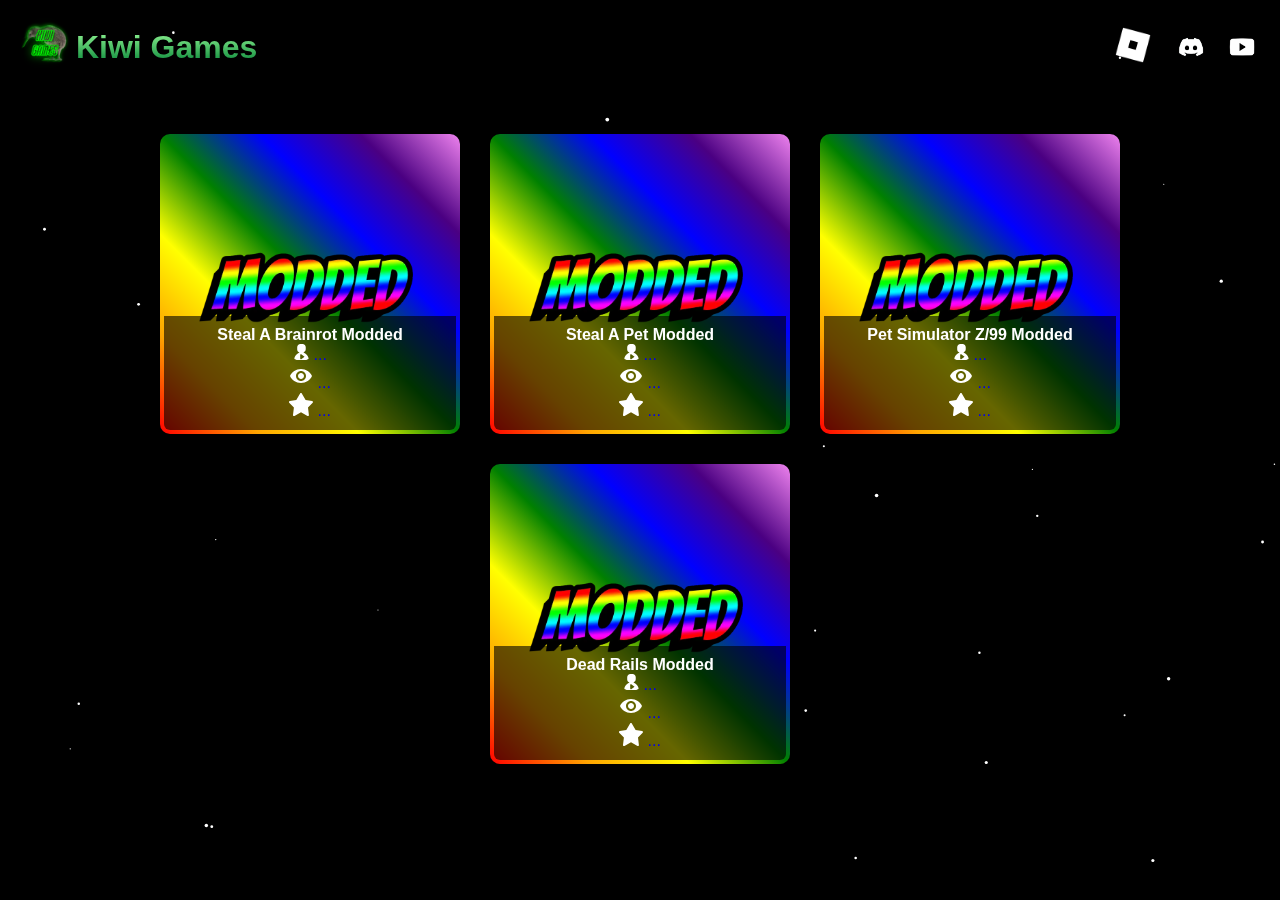
<file: index.html>
<!DOCTYPE html>
<html lang="en">
  <head>
    <meta charset="UTF-8" />
    <meta name="viewport" content="width=device-width, initial-scale=1.0" />
    <script>
      if (location.hostname === "kiwigames.dev") {
        location.href = "https://www.kiwigames.dev";
      }
    </script>

    <title>Kiwi Games</title>

    <link rel="icon" type="image/x-icon" href="assets/logo.ico" />
    <link rel="stylesheet" href="style.css" />
    <meta property="og:title" content="Kiwi Games" />
    <meta property="og:description" content="Modded Roblox Games" />
    <meta property="og:type" content="website" />
    <meta property="og:url" content="https://www.kiwigames.dev" />
    <meta
      property="og:image"
      content="https://www.kiwigames.dev/assets/logo_big.webp"
    />
    <meta name="theme-color" content="#016e01" />
  </head>

  <body>
    <canvas id="bgCanvas"></canvas>
    <header>
      <img
        src="assets/logo_big.webp"
        alt="Kiwi Logo"
        class="kiwi-logo"
        draggable="false"
      />
      <h1>Kiwi Games</h1>

      <div class="social-links">
        <a
          href="https://roblox.com/users/676614138/profile"
          target="_blank"
          class="roblox-link"
        >
          <img src="assets/roblox.webp" class="roblox-logo" />
        </a>

        <a
          href="https://discord.gg/sabmod"
          target="_blank"
          class="discord-link"
        >
          <img src="assets/discord.webp" class="discord-logo" />
        </a>

        <a
          href="https://youtube.com/@K1wiB"
          target="_blank"
          class="youtube-link"
        >
          <img src="assets/youtube.webp" class="youtube-logo" />
        </a>
      </div>
    </header>

    <section class="games-grid">
      <div class="game-card">
        <a
          href="https://roblox.com/games/91185656781154"
          target="_blank"
          class="game-link game-card-sab"
        >
          <img
            src="assets/modded_text.webp"
            alt="Modded Text"
            class="modded-text"
            draggable="false"
          />
          <div class="content">
            <h3>Steal A Brainrot Modded</h3>

            <div class="stats">
              <div class="stat-item">
                <img
                  src="assets/player_count.svg"
                  alt="Player Count"
                  class="stat-icon"
                />
                <span>...</span>
              </div>

              <div class="stat-item">
                <img
                  src="assets/player_sessions.svg"
                  alt="Play Sessions"
                  class="stat-icon"
                />
                <span>...</span>
              </div>

              <div class="stat-item">
                <img
                  src="assets/favourite.svg"
                  alt="Favourites"
                  class="stat-icon"
                />
                <span>...</span>
              </div>
            </div>
          </div>
        </a>
      </div>

      <div class="game-card">
        <a
          href="https://roblox.com/games/92134139775447"
          target="_blank"
          class="game-link game-card-sap"
        >
          <img
            src="assets/modded_text.webp"
            alt="Modded Text"
            class="modded-text"
            draggable="false"
          />
          <div class="content">
            <h3>Steal A Pet Modded</h3>

            <div class="stats">
              <div class="stat-item">
                <img
                  src="assets/player_count.svg"
                  alt="Player Count"
                  class="stat-icon"
                />
                <span>...</span>
              </div>

              <div class="stat-item">
                <img
                  src="assets/player_sessions.svg"
                  alt="Play Sessions"
                  class="stat-icon"
                />
                <span>...</span>
              </div>

              <div class="stat-item">
                <img
                  src="assets/favourite.svg"
                  alt="Favourites"
                  class="stat-icon"
                />
                <span>...</span>
              </div>
            </div>
          </div>
        </a>
      </div>

      <div class="game-card">
        <a
          href="https://roblox.com/games/109550557038903"
          target="_blank"
          class="game-link game-card-ps99"
        >
          <img
            src="assets/modded_text.webp"
            alt="Modded Text"
            class="modded-text"
            draggable="false"
          />
          <div class="content">
            <h3>Pet Simulator Z/99 Modded</h3>

            <div class="stats">
              <div class="stat-item">
                <img
                  src="assets/player_count.svg"
                  alt="Player Count"
                  class="stat-icon"
                />
                <span>...</span>
              </div>

              <div class="stat-item">
                <img
                  src="assets/player_sessions.svg"
                  alt="Play Sessions"
                  class="stat-icon"
                />
                <span>...</span>
              </div>

              <div class="stat-item">
                <img
                  src="assets/favourite.svg"
                  alt="Favourites"
                  class="stat-icon"
                />
                <span>...</span>
              </div>
            </div>
          </div>
        </a>
      </div>

      <div class="game-card">
        <a
          href="https://roblox.com/games/94412540962918"
          target="_blank"
          class="game-link game-card-dr"
        >
          <img
            src="assets/modded_text.webp"
            alt="Modded Text"
            class="modded-text"
            draggable="false"
          />
          <div class="content">
            <h3>Dead Rails Modded</h3>

            <div class="stats">
              <div class="stat-item">
                <img
                  src="assets/player_count.svg"
                  alt="Player Count"
                  class="stat-icon"
                />
                <span>...</span>
              </div>

              <div class="stat-item">
                <img
                  src="assets/player_sessions.svg"
                  alt="Play Sessions"
                  class="stat-icon"
                />
                <span>...</span>
              </div>

              <div class="stat-item">
                <img
                  src="assets/favourite.svg"
                  alt="Favourites"
                  class="stat-icon"
                />
                <span>...</span>
              </div>
            </div>
          </div>
        </a>
      </div>
    </section>

    <script src="script.js"></script>
  </body>
</html>
</file>
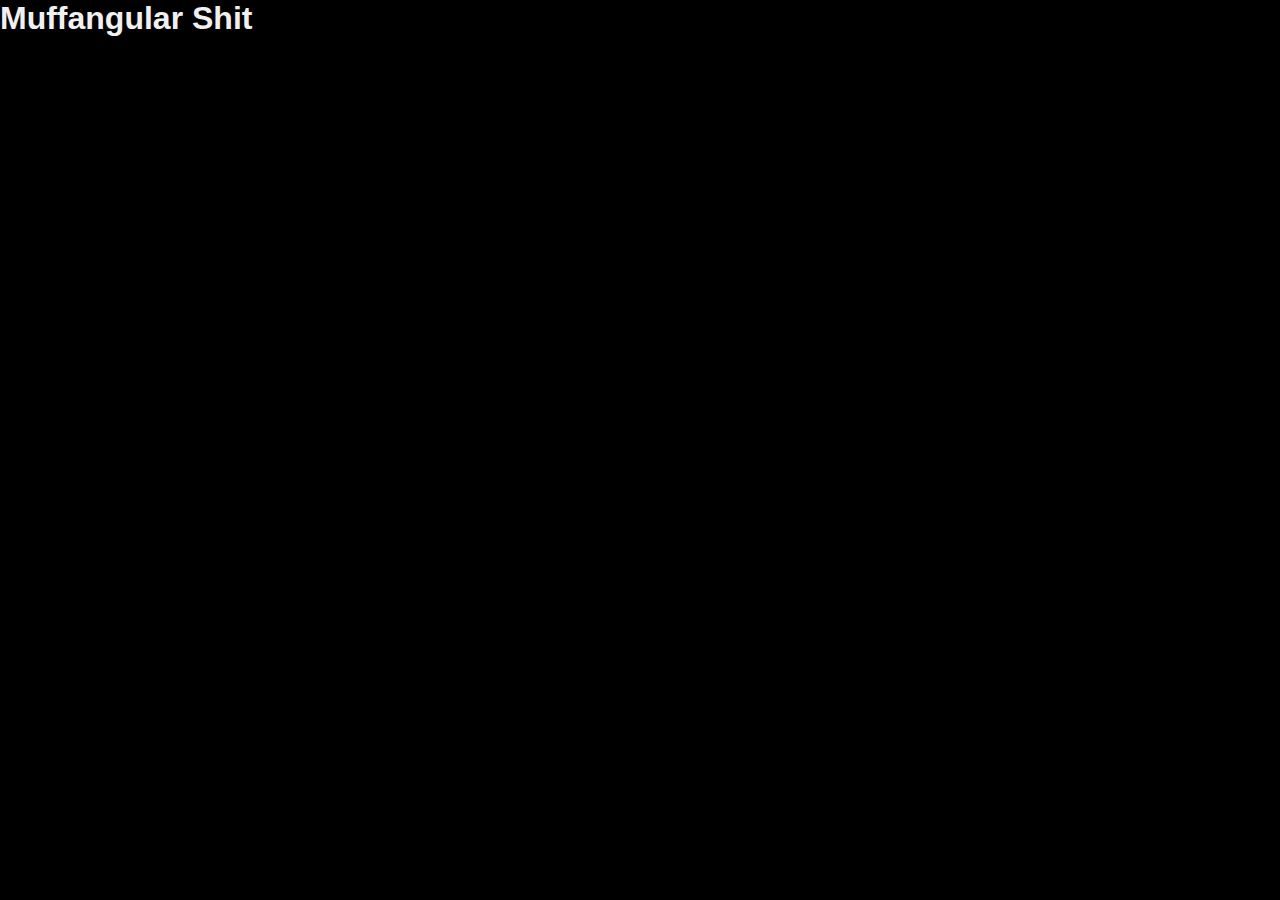
<file: charles-thompson.html>
<!DOCTYPE html>
<html lang="en">
  <head>
    <meta charset="UTF-8" />
    <meta name="viewport" content="width=device-width, initial-scale=1.0" />
    <title>Kiwi Games</title>
    <link rel="icon" type="image/x-icon" href="assets/logo.ico" />
    <link rel="stylesheet" href="style.css" />

    <meta property="og:title" content="Kiwi Games" />
    <meta property="og:description" content="Modded Roblox Games" />
    <meta property="og:type" content="website" />
    <meta property="og:url" content="https://www.kiwigames.dev" />
    <meta
      property="og:image"
      content="https://www.kiwigames.dev/assets/logo_big.webp"
    />
    <meta name="theme-color" content="#016e01" />
  </head>

  <body>
      <h1>Muffangular Shit</h1>
  </body>
</html>
</file>
<file: style.css>
* {
  box-sizing: border-box;
  margin: 0;
  padding: 0;
  font-family: Arial, sans-serif;
}

body {
  background-color: #000;
  color: #f0f0f0;
  overflow-x: hidden;
  -webkit-user-select: none;
  -moz-user-select: none;
  -ms-user-select: none;
  user-select: none;
}

canvas#bgCanvas {
  position: fixed;
  top: 0;
  left: 0;
  width: 100vw;
  height: 100vh;
  z-index: -1;
}

header {
  background-color: transparent;
  padding: 20px;
  display: flex;
  align-items: center;
  gap: 15px;
  position: relative;
  z-index: 1;
}

header img {
  height: 50px;
}

header h1 {
  font-size: 2rem;
  background-image: linear-gradient(to bottom, #98fb98, #008033);
  -webkit-background-clip: text;
  background-clip: text;
  color: transparent;
  transform: translate(-5%, 0);
}

.games-grid {
  display: flex;
  justify-content: center;
  padding: 40px;
  position: relative;
  z-index: 1;
  gap: 30px;
  flex-wrap: wrap;
}

.kiwi-logo {
  transform: translate(0, -8%);
}

.game-card {
  background: linear-gradient(
    45deg,
    red,
    orange,
    yellow,
    green,
    blue,
    indigo,
    violet
  );
  padding: 4px;
  border-radius: 10px;
  box-shadow: 0 2px 8px rgba(0, 0, 0, 0.4);
  transition: transform 0.3s;
  width: 300px;
  height: 300px;
  position: relative;
}

.game-card:hover {
  transform: translateY(-5px);
}

.game-link {
  display: block;
  width: 100%;
  height: 100%;
  text-decoration: none;
  background-size: cover;
  background-position: center;
  border-radius: 6px;
  position: relative;
  overflow: hidden;
}

.game-card-sap {
  background-image: url("https://tr.rbxcdn.com/180DAY-74f37e645fbba4a51207ee3bef48fdea/768/432/Image/Webp/noFilter");
}

.game-card-ps99 {
  background-image: url("https://tr.rbxcdn.com/180DAY-0a1e859b0984859a7a408ea695c8955f/768/432/Image/Webp/noFilter");
}

.game-card-dr {
  background-image: url("https://tr.rbxcdn.com/180DAY-da525289338642275e4838a07d685e93/768/432/Image/Webp/noFilter");
}

.game-card-full-ps99 {
  background-image: url("https://tr.rbxcdn.com/180DAY-48bacfc866693b25635c2cda843ea11b/768/432/Image/Webp/noFilter");
}

.game-card-sab {
  background-image: url("https://tr.rbxcdn.com/180DAY-0a1cbd9f3000421ffcb5541f5c2f5fac/768/432/Image/Webp/noFilter");
}

.modded-text {
  position: absolute;
  width: 120%;
  top: 50%;
  left: 50%;
  transform: translate(-50%, -50%);
  z-index: 1;
}

.game-card .content {
  position: absolute;
  bottom: 0;
  left: 0;
  width: 100%;
  background: rgba(0, 0, 0, 0.6);
  padding: 10px;
  text-align: center;
  z-index: 2;
}

.game-card h3 {
  margin: 0;
  color: #fff;
  font-size: 1rem;
}

.social-links {
  margin-left: auto;
  display: flex;
  align-items: center;
  gap: 15px;
}

.discord-link {
  display: block;
  position: relative;
  transition: transform 0.2s ease-in-out;
}

.discord-link:hover {
  transform: scale(1.1);
}

.discord-logo {
  height: 36px;
  display: block;
}

.discord-link::after {
  content: "";
  position: absolute;
  top: 0;
  left: 0;
  width: 100%;
  height: 100%;
  background-image: url(assets/discord.webp);
  background-size: 100%;
  background-repeat: no-repeat;
  filter: invert(56%) sepia(87%) saturate(1291%) hue-rotate(194deg)
    brightness(91%) contrast(85%);
  opacity: 0;
  transition: opacity 0.2s ease-in-out;
}

.discord-link:hover::after {
  opacity: 1;
}

.youtube-link {
  display: block;
  position: relative;
  transition: transform 0.2s ease-in-out;
}

.youtube-link:hover {
  transform: scale(1.1);
}

.youtube-logo {
  height: 36px;
  display: block;
}

.youtube-link::after {
  content: "";
  position: absolute;
  top: 0;
  left: 0;
  width: 100%;
  height: 100%;
  background-image: url(assets/youtube.webp);
  background-size: 100%;
  background-repeat: no-repeat;
  filter: invert(24%) sepia(94%) saturate(11000%) hue-rotate(1deg)
    brightness(95%) contrast(120%);
  opacity: 0;
  transition: opacity 0.2s ease-in-out;
}

.youtube-link:hover::after {
  opacity: 1;
}

.game-card.coming-soon .game-link {
  cursor: not-allowed;
}

.game-card.coming-soon:hover {
  transform: none;
}

.coming-soon-overlay {
  position: absolute;
  inset: 0;
  display: flex;
  align-items: center;
  justify-content: center;
  background-color: rgba(0, 0, 0, 0.6);
  z-index: 3;
}

.coming-soon-overlay span {
  color: white;
  font-size: 1.75rem;
  font-weight: bold;
  text-shadow: 1px 1px 3px black;
}

.coming-soon-overlay-2 {
  position: absolute;
  inset: 0;
  display: flex;
  align-items: center;
  justify-content: center;
  background-color: rgba(0, 0, 0, 0.6);
  z-index: 3;
}

.coming-soon-overlay-2 span {
  color: white;
  font-size: 1.75rem;
  font-weight: bold;
  text-shadow: 1px 1px 3px black;
}

.coming-soon-overlay-3 {
  position: absolute;
  inset: 0;
  display: flex;
  align-items: center;
  justify-content: center;
  background-color: rgba(0, 0, 0, 0.6);
  z-index: 3;
}

.coming-soon-overlay-3 span {
  color: white;
  font-size: 1.75rem;
  font-weight: bold;
  text-shadow: 1px 1px 3px black;
}
</file>
